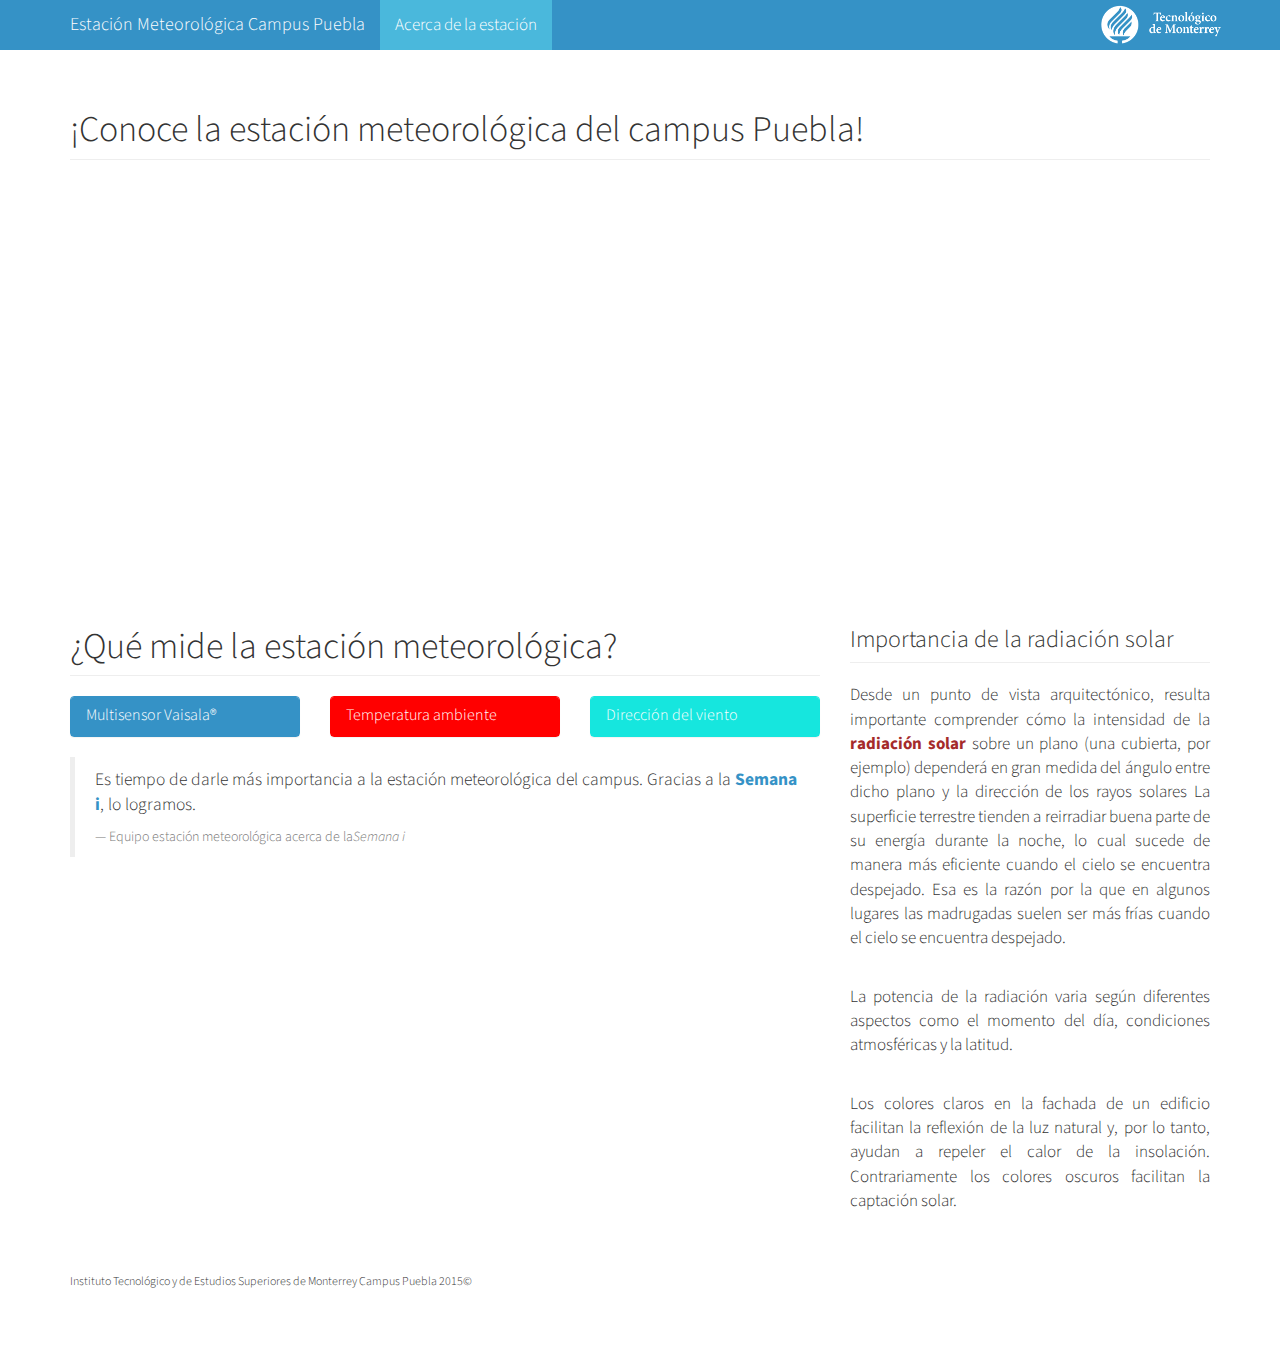
<file: acercade.html>
<!DOCTYPE html>
<html lang="en">

<head>

    <meta charset="utf-8">
    <meta http-equiv="X-UA-Compatible" content="IE=edge">
    <meta name="viewport" content="width=device-width, initial-scale=1">
    <meta name="description" content="">
    <meta name="author" content="">

    <title>Estaci&oacute;n Meteorol&oacute;gica Campus Puebla</title>

    <!-- Bootstrap Core CSS -->
    <link href="css/bootstrap.css" rel="stylesheet">
    <!-- Custom CSS -->
    <link href="css/2-col-portfolio.css" rel="stylesheet">
	 <link href="css/jquery-ui.css" rel="stylesheet">
    <!-- HTML5 Shim and Respond.js IE8 support of HTML5 elements and media queries -->
    <!-- WARNING: Respond.js doesn't work if you view the page via file:// -->
    <!--[if lt IE 9]>
        <script src="https://oss.maxcdn.com/libs/html5shiv/3.7.0/html5shiv.js"></script>
        <script src="https://oss.maxcdn.com/libs/respond.js/1.4.2/respond.min.js"></script>
    <![endif]-->

</head>

<body>
	<nav class="navbar navbar-inverse navbar-fixed-top" role="navigation">
	  <div class="container">
	    <div class="navbar-header">
	      <button type="button" class="navbar-toggle collapsed" data-toggle="collapse" data-target="#bs-example-navbar-collapse-2">
	        <span class="sr-only">Toggle navigation</span>
	        <span class="icon-bar"></span>
	        <span class="icon-bar"></span>
	        <span class="icon-bar"></span>
	      </button>
	      <a class="navbar-brand" href="index.html">Estaci&oacute;n Meteorol&oacute;gica Campus Puebla</a>
	    </div>

	    <div class="collapse navbar-collapse" id="bs-example-navbar-collapse-2">
	      <ul class="nav navbar-nav">
	        <li class="active"><a href="acercade.html">Acerca de la estaci&oacute;n</a></li>
		  	</ul>
			 <ul class="nav navbar-nav navbar-right">
			  <li><a href="http://www.itesm.mx/wps/wcm/connect/Campus/PUE/Puebla/" style="padding: 0px 0px 0px 0px;"><img class="displayed" src="iconos/ITESMLogo.png"></img></a></li>
			  <li><a href="http://www.itesm.mx/wps/wcm/connect/Campus/PUE/Puebla/" style="padding: 0px 0px 0px 0px;"><img class="displayed" src="iconos/ITESMLogo2-01.png"></img></a></li>
	      </ul>
	    </div>
	  </div>
	</nav>

    <div class="container">
		 
 		<div class="row" id="infoestacion">
 				<div class="col-md-12">
 				<h1 class="page-header">¡Conoce la estaci&oacute;n meteorol&oacute;gica del campus Puebla!</h1>
          </div>
      </div> <!-- listo pageheader-->
		 
		<div class="row">
		 	<div class="col-md-12">
 			  	<iframe src="https://player.vimeo.com/video/140399419?byline=0&portrait=0" width="100%" height="400" frameborder="0" webkitallowfullscreen mozallowfullscreen allowfullscreen></iframe>
		 	</div>
	 	</div>
		 
  		<div class="row" id="infoestacion2">
			<div class="col-md-8">
  				<h1 class="page-header"> ¿Qu&eacute; mide la estaci&oacute;n meteorol&oacute;gica?</h1>
				<div class="row">
					<div class="col-md-4">
						<div class="panel panel-primary">
							<div class="panel-heading" id="multi" style="cursor: pointer;">
								<h3 class="panel-title">Multisensor Vaisala&reg;</h3>
							</div>
							<div class="panel-body" id="multibody" style="display: none;">
								<p style="text-align: justify;">Este multisensor permite calcular varios de los componentes clim&aacute;ticos como lo son la temperatura ambiente, el viento, la radiación solar, entre otros. Por medio de alta tecnolog&iacute;a, el multisensor cuenta con un Data Logger que permite almacenar la información adecuada.</p>
							</div>
						</div>
					</div>
					
					<div class="col-md-4">
						<div class="panel panel-default">
							<div class="panel-heading" id="tempamb" style="cursor: pointer;">
								<h3 class="panel-title">Temperatura ambiente</h3>
							</div>
							<div class="panel-body" id="tempambbody" style="display: none;">
								<p style="text-align: justify;">La medida de temperatura ambiente es muy importante para el d&iacute;a a d&iacute;a. El ser humano se beneficia al saber este tipo de dato, sobretodo en la región donde habita.
							</div>
						</div>
					</div>
					
					<div class="col-md-4">
						<div class="panel panel-danger">
							<div class="panel-heading" id="dirvient" style="cursor: pointer;">
								<h3 class="panel-title">Direcci&oacute;n del viento</h3>
							</div>
							<div class="panel-body" id="dirvientbody" style="display: none;">
								<p style="text-align: justify;">Por medio del campo electromagn&eacute;tico que se genera en las tres antenas, el multisensor es capaz de capturar la direcci&oacute;n del viento, medida en grados en relaci&oacute;n a la direcci&oacute;n del norte magn&eacute;tico previamente establecido.</p>
							</div>
						</div>
					</div>
				</div>
				<blockquote>
				  <p>Es tiempo de darle m&aacute;s importancia a la estaci&oacute;n meteorol&oacute;gica del campus. Gracias a la <span class="text-primary">Semana i</span>, lo logramos.</p>
				  <small>Equipo estaci&oacute;n meteorol&oacute;gica acerca de la<cite title="semana i">Semana i</cite></small>
				</blockquote>
			</div>
			<div class="col-md-4">
  				<h3 class="page-header"> Importancia de la radiaci&oacute;n solar</h3>
				<p style="text-align: justify;">Desde un punto de vista arquitect&oacute;nico, resulta importante comprender c&oacute;mo la 
					intensidad de la <span class="text-warning">radiaci&oacute;n solar</span> sobre un plano (una cubierta, por ejemplo) depender&aacute; en 
					gran medida del &aacute;ngulo entre dicho plano y la direcci&oacute;n de los rayos solares 
					La superficie terrestre tienden a reirradiar buena parte de su energía durante la noche, lo 
					cual sucede de manera m&aacute;s eficiente cuando el cielo se encuentra despejado. Esa es la 
					raz&oacute;n por la que en algunos lugares las madrugadas suelen ser m&aacute;s frías cuando el cielo 
					se encuentra despejado. 
				</p><br>
				<p style="text-align: justify;">
					La potencia de la radiación varia según diferentes aspectos como el momento del día, condiciones atmosféricas y la latitud.
				</p><br>
				<p style="text-align: justify;">
					Los colores claros en la fachada de un edificio facilitan la reflexión de la luz natural y,
					por lo tanto, ayudan a repeler el calor de la insolación. Contrariamente los colores oscuros
					facilitan la captación solar.
				</p>
			</div>
       </div> <!-- listo pageheader-->
		 
  		<!-- Footer -->
       <footer>
           <div class="row">
               <div class="col-lg-12">
                   <p style="font-size: 12px;">Instituto Tecnol&oacute;gico y de Estudios Superiores de Monterrey Campus Puebla 2015&copy;</p>
               </div>
           </div>
           <!-- /.row -->
       </footer>
		 
    </div> <!-- fin container-->
	
    <!-- jQuery -->
    <script src="js/jquery.js"></script>
	 
	 <script src="js/jquery-ui.min.js"></script>

    <!-- Bootstrap Core JavaScript -->
    <script src="js/bootstrap.min.js"></script>
	 
	 <script>
	$(document).ready(function(){
		$("#multi").click(function(){
			$("#multibody").toggle("slow");
		});
		$("#tempamb").click(function(){
			$("#tempambbody").toggle("slow");
		});
		$("#dirvient").click(function(){
			$("#dirvientbody").toggle("slow");
		});
	});
	 </script>
	 
</body>

</html>
</file>
<file: css/2-col-portfolio.css>
/*!
 * Start Bootstrap - 2 Col Portfolio HTML Template (http://startbootstrap.com)
 * Code licensed under the Apache License v2.0.
 * For details, see http://www.apache.org/licenses/LICENSE-2.0.
 */

body {
    padding-top: 70px; /* Required padding for .navbar-fixed-top. Remove if using .navbar-static-top. Change if height of navigation changes. */
}

.portfolio-item {
   margin-bottom: 35px;
   display: block;
   max-width: 100%;
   height: auto;
   margin-right: auto;
   margin-left: auto;
}

footer {
    margin: 50px 0;
}

.cubitos {
	/*height: 150px;*/
	max-height: 520px;
	font-size: 50px;
	color: white;
	font-weight: 200;
	text-align: center;
}

img.displayed{
	height: 40px;
   display: block;
	margin-top: 5px;
   margin-left: auto;
   margin-right: auto;
}
</file>
